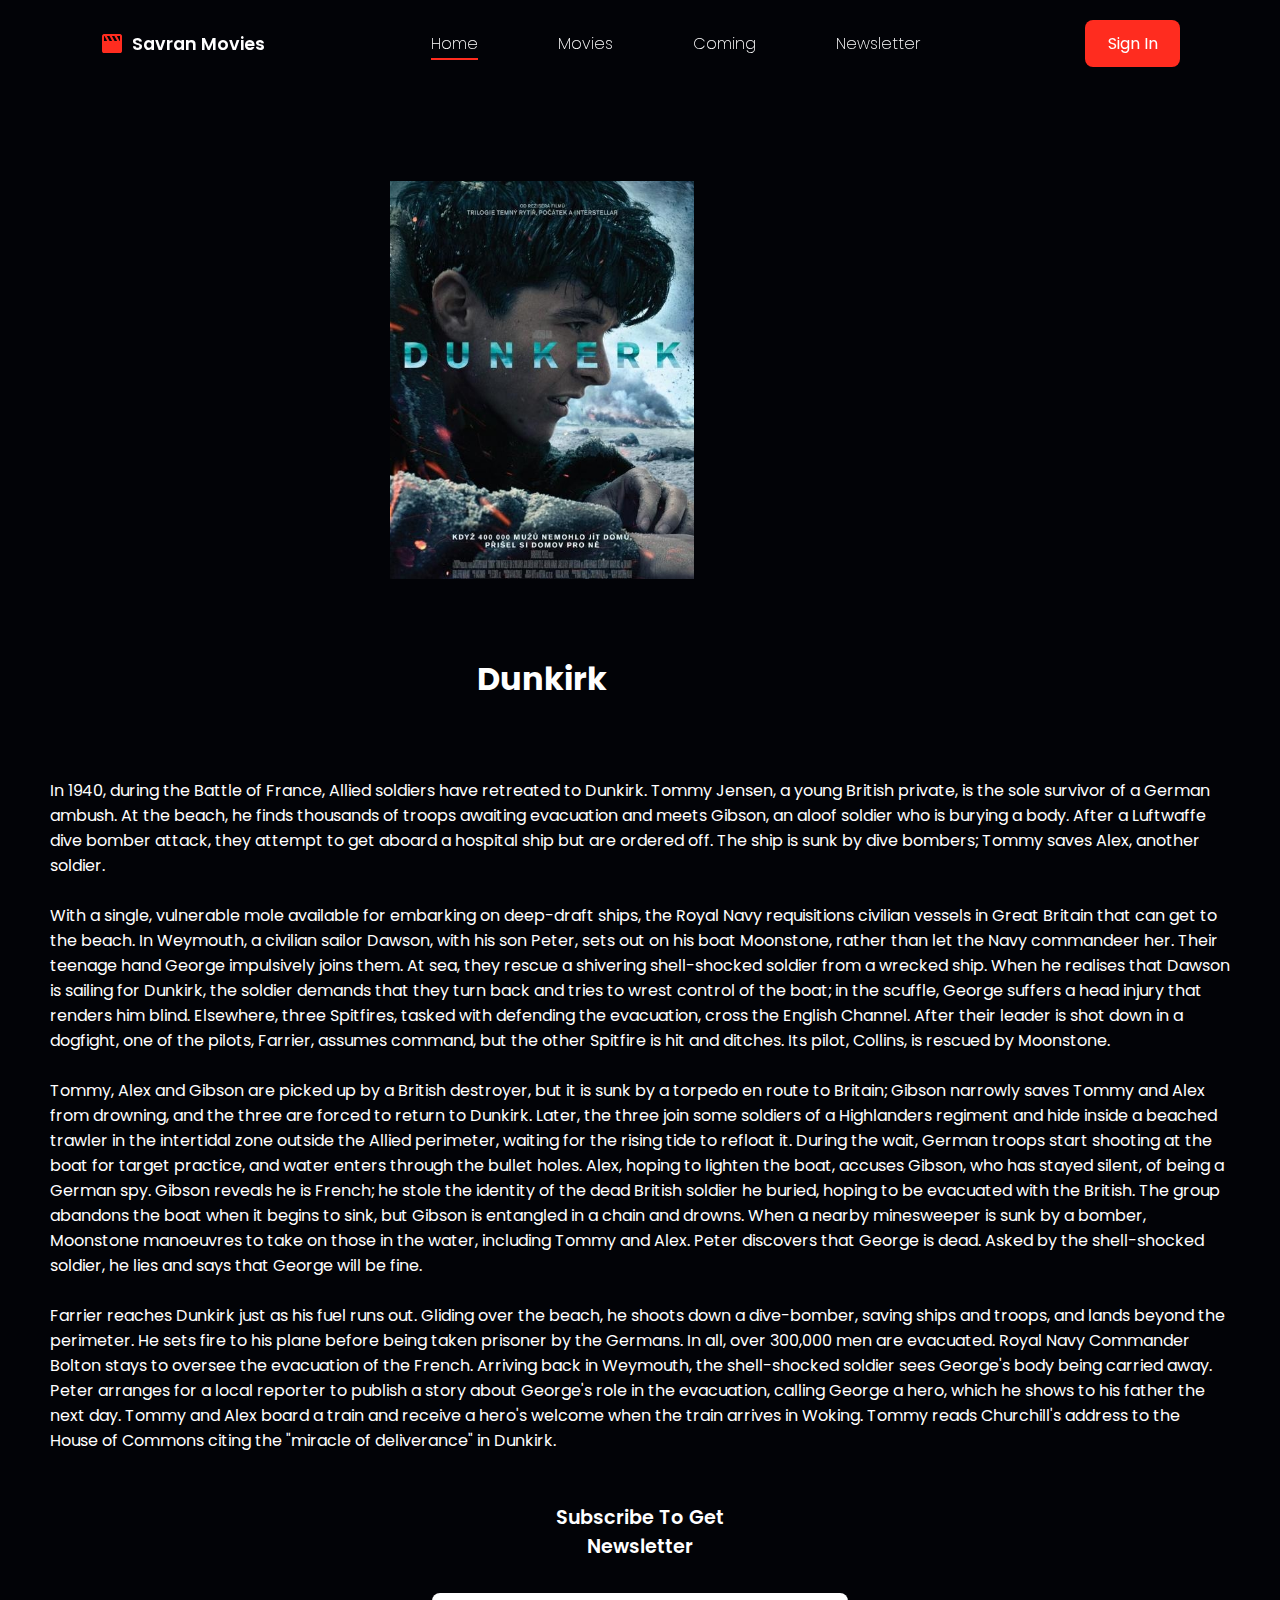
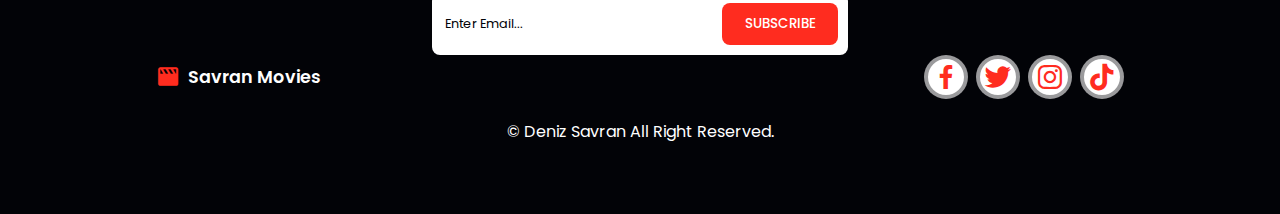
<file: SavranMovies/Dunkirk.html>
<!DOCTYPE html>

<html lang="en" xmlns="http://www.w3.org/1999/xhtml">
<head>
    <meta charset="utf-8">
    <meta http-equiv="X-UA-Compatible" content="IE=edge">
    <meta name="viewport" content="width=device-width, initial-scale=1,0">
    <title>Savran Movies | Dunkirk</title>
    <link rel="stylesheet" href="StyleSheet1.css">
    <link rel="stylesheet"
          href="https://cdn.jsdelivr.net/npm/boxicons@latest/css/boxicons.min.css">
    <link rel="stylesheet"
          href="https://cdn.jsdelivr.net/npm/swiper/swiper-bundle.min.css" />
    <link rel="stylesheet" href="dunkirkcs.css">
    <link rel="shortcut icon" href="img/icon.ico" type="image/x-icon" >
</head>
<body>
    <!-- Navbar -->
    <header>
        <a href="index.html" class="logo">
            <i class='bx bxs-movie'></i> Savran Movies
        </a>
        <div class="bx bx-menu" id="menu-icon"></div>

        <!-- Menu -->
        <ul class="navbar">
            <li><a href="index.html" class="home-active">Home</a></li>
            <li><a href="#movies">Movies</a></li>
            <li><a href="#coming">Coming</a></li>
            <li><a href="#newsletter">Newsletter</a></li>
        </ul>
        <a href="#" class="btn">Sign In</a>
    </header>
<!--Venom-->
    <!-- Movies Container -->
    <div class="movies-container">
        <!-- Box 1 -->
        <div class="boxdunkirk">
        <div class="box-imgdunkirk">
            <img src="img/m2.jpg" alt="">
        </div>
        <br/><br/><br/>
        <h1><b>Dunkirk</b></h1>
        </div>
        <br/>
    </div>
    <br/><br/><br/>
        <p>In 1940, during the Battle of France, Allied soldiers have retreated to Dunkirk. Tommy Jensen, a young British private, is the sole survivor of a German ambush. At the beach, he finds thousands of troops awaiting evacuation and meets Gibson, an aloof soldier who is burying a body. After a Luftwaffe dive bomber attack, they attempt to get aboard a hospital ship but are ordered off. The ship is sunk by dive bombers; Tommy saves Alex, another soldier.
            <br/>

            <br/>
            With a single, vulnerable mole available for embarking on deep-draft ships, the Royal Navy requisitions civilian vessels in Great Britain that can get to the beach. In Weymouth, a civilian sailor Dawson, with his son Peter, sets out on his boat Moonstone, rather than let the Navy commandeer her. Their teenage hand George impulsively joins them. At sea, they rescue a shivering shell-shocked soldier from a wrecked ship. When he realises that Dawson is sailing for Dunkirk, the soldier demands that they turn back and tries to wrest control of the boat; in the scuffle, George suffers a head injury that renders him blind. Elsewhere, three Spitfires, tasked with defending the evacuation, cross the English Channel. After their leader is shot down in a dogfight, one of the pilots, Farrier, assumes command, but the other Spitfire is hit and ditches. Its pilot, Collins, is rescued by Moonstone.
            <br/>

            <br/>

            Tommy, Alex and Gibson are picked up by a British destroyer, but it is sunk by a torpedo en route to Britain; Gibson narrowly saves Tommy and Alex from drowning, and the three are forced to return to Dunkirk. Later, the three join some soldiers of a Highlanders regiment and hide inside a beached trawler in the intertidal zone outside the Allied perimeter, waiting for the rising tide to refloat it. During the wait, German troops start shooting at the boat for target practice, and water enters through the bullet holes. Alex, hoping to lighten the boat, accuses Gibson, who has stayed silent, of being a German spy. Gibson reveals he is French; he stole the identity of the dead British soldier he buried, hoping to be evacuated with the British. The group abandons the boat when it begins to sink, but Gibson is entangled in a chain and drowns. When a nearby minesweeper is sunk by a bomber, Moonstone manoeuvres to take on those in the water, including Tommy and Alex. Peter discovers that George is dead. Asked by the shell-shocked soldier, he lies and says that George will be fine.            <br/>

            <br/>

            Farrier reaches Dunkirk just as his fuel runs out. Gliding over the beach, he shoots down a dive-bomber, saving ships and troops, and lands beyond the perimeter. He sets fire to his plane before being taken prisoner by the Germans. In all, over 300,000 men are evacuated. Royal Navy Commander Bolton stays to oversee the evacuation of the French. Arriving back in Weymouth, the shell-shocked soldier sees George's body being carried away. Peter arranges for a local reporter to publish a story about George's role in the evacuation, calling George a hero, which he shows to his father the next day. Tommy and Alex board a train and receive a hero's welcome when the train arrives in Woking. Tommy reads Churchill's address to the House of Commons citing the "miracle of deliverance" in Dunkirk.            <br/>
        </p>
<!-- Newsletter -->
<section class="newsletter" id="newsletter">
    <h2>Subscribe To Get <br>Newsletter</h2>
    <form action="">
        <input type="email" class="email" placeholder=" Enter Email..." required>
        <input type="submit" value="Subscribe" class="btn">
    </form>
</section>
<!-- Footer -->
<section class="footer">
    <a href="index.html" class="logo">
        <i class='bx bxs-movie'></i> Savran Movies
    </a>
    <div class="social">
        <a href=""><i class='bx bxl-facebook'></i></a>
        <a href="https://mobile.twitter.com/savrrran"><i class='bx bxl-twitter'></i></a>
        <a href="https://www.instagram.com/savrran/"><i class='bx bxl-instagram'></i></a>
        <a href="https://www.tiktok.com/@savranus"><i class='bx bxl-tiktok'></i></a>
    </div>
</section>
<!-- Copyright -->
<div class="copyright">
    <p>&#169; Deniz Savran All Right Reserved.</p>
</div>

 <!-- Swiper JS -->
 <script src="https://cdn.jsdelivr.net/npm/swiper/swiper-bundle.min.js"></script>
 <!-- Link to custom JS -->
 <script src="Script1.js"></script>
</body>
    </body>
</file>
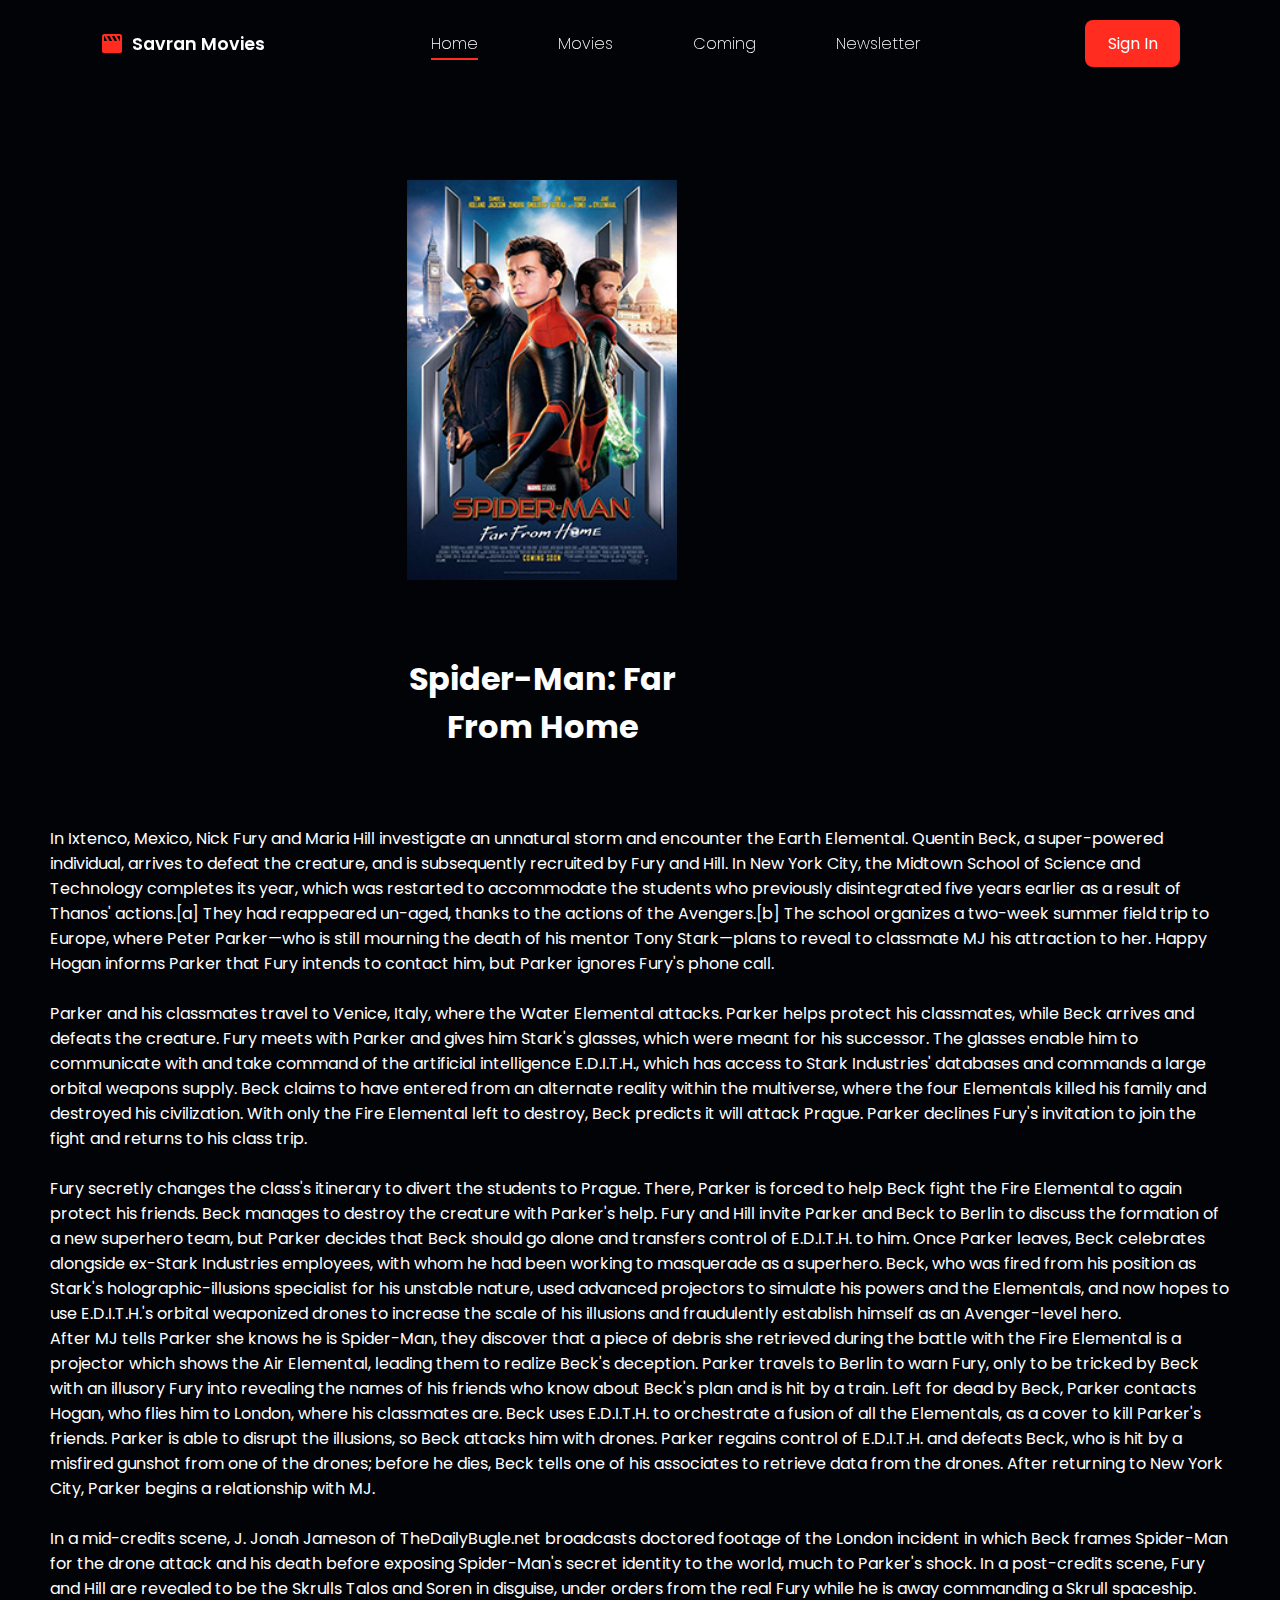
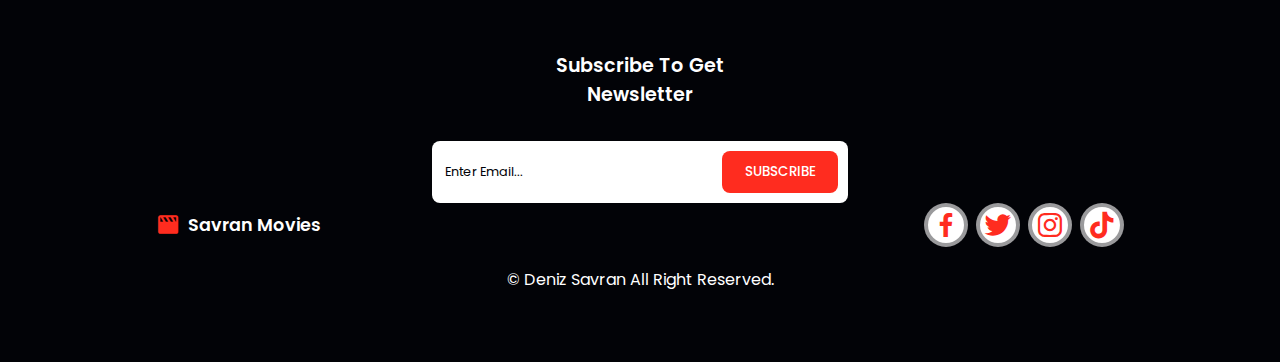
<file: SavranMovies/spiderman.html>
<!DOCTYPE html>

<html lang="en" xmlns="http://www.w3.org/1999/xhtml">
<head>
    <meta charset="utf-8">
    <meta http-equiv="X-UA-Compatible" content="IE=edge">
    <meta name="viewport" content="width=device-width, initial-scale=1,0">
    <title>Savran Movies | Spider-Man: Far From Home</title>
    <link rel="stylesheet" href="StyleSheet1.css">
    <link rel="stylesheet"
          href="https://cdn.jsdelivr.net/npm/boxicons@latest/css/boxicons.min.css">
    <link rel="stylesheet"
          href="https://cdn.jsdelivr.net/npm/swiper/swiper-bundle.min.css" />
    <link rel="stylesheet" href="spiderman.css">
    <link rel="shortcut icon" href="img/icon.ico" type="image/x-icon" >
</head>
<body>
    <!-- Navbar -->
    <header>
        <a href="index.html" class="logo">
            <i class='bx bxs-movie'></i> Savran Movies
        </a>
        <div class="bx bx-menu" id="menu-icon"></div>

        <!-- Menu -->
        <ul class="navbar">
            <li><a href="index.html" class="home-active">Home</a></li>
            <li><a href="#movies">Movies</a></li>
            <li><a href="#coming">Coming</a></li>
            <li><a href="#newsletter">Newsletter</a></li>
        </ul>
        <a href="#" class="btn">Sign In</a>
    </header>
<!--Venom-->
    <!-- Movies Container -->
    <div class="movies-container">
        <!-- Box 1 -->
        <div class="boxspider">
        <div class="box-imgspider">
            <img src="img/m11.jpg" alt="">
        </div>
        <br/><br/><br/>
        <h1><b>Spider-Man: Far From Home</b></h1>
        </div>
        <br/>
    </div>
    <br/><br/><br/>
        <p>In Ixtenco, Mexico, Nick Fury and Maria Hill investigate an unnatural storm and encounter the Earth Elemental. Quentin Beck, a super-powered individual, arrives to defeat the creature, and is subsequently recruited by Fury and Hill. In New York City, the Midtown School of Science and Technology completes its year, which was restarted to accommodate the students who previously disintegrated five years earlier as a result of Thanos' actions.[a] They had reappeared un-aged, thanks to the actions of the Avengers.[b] The school organizes a two-week summer field trip to Europe, where Peter Parker—who is still mourning the death of his mentor Tony Stark—plans to reveal to classmate MJ his attraction to her. Happy Hogan informs Parker that Fury intends to contact him, but Parker ignores Fury's phone call.
            <br/>

            <br/>
            Parker and his classmates travel to Venice, Italy, where the Water Elemental attacks. Parker helps protect his classmates, while Beck arrives and defeats the creature. Fury meets with Parker and gives him Stark's glasses, which were meant for his successor. The glasses enable him to communicate with and take command of the artificial intelligence E.D.I.T.H., which has access to Stark Industries' databases and commands a large orbital weapons supply. Beck claims to have entered from an alternate reality within the multiverse, where the four Elementals killed his family and destroyed his civilization. With only the Fire Elemental left to destroy, Beck predicts it will attack Prague. Parker declines Fury's invitation to join the fight and returns to his class trip.            <br/>

            <br/>

            Fury secretly changes the class's itinerary to divert the students to Prague. There, Parker is forced to help Beck fight the Fire Elemental to again protect his friends. Beck manages to destroy the creature with Parker's help. Fury and Hill invite Parker and Beck to Berlin to discuss the formation of a new superhero team, but Parker decides that Beck should go alone and transfers control of E.D.I.T.H. to him. Once Parker leaves, Beck celebrates alongside ex-Stark Industries employees, with whom he had been working to masquerade as a superhero. Beck, who was fired from his position as Stark's holographic-illusions specialist for his unstable nature, used advanced projectors to simulate his powers and the Elementals, and now hopes to use E.D.I.T.H.'s orbital weaponized drones to increase the scale of his illusions and fraudulently establish himself as an Avenger-level hero.
            <br/>

            After MJ tells Parker she knows he is Spider-Man, they discover that a piece of debris she retrieved during the battle with the Fire Elemental is a projector which shows the Air Elemental, leading them to realize Beck's deception. Parker travels to Berlin to warn Fury, only to be tricked by Beck with an illusory Fury into revealing the names of his friends who know about Beck's plan and is hit by a train. Left for dead by Beck, Parker contacts Hogan, who flies him to London, where his classmates are. Beck uses E.D.I.T.H. to orchestrate a fusion of all the Elementals, as a cover to kill Parker's friends. Parker is able to disrupt the illusions, so Beck attacks him with drones. Parker regains control of E.D.I.T.H. and defeats Beck, who is hit by a misfired gunshot from one of the drones; before he dies, Beck tells one of his associates to retrieve data from the drones. After returning to New York City, Parker begins a relationship with MJ.
            <br/>            
            <br/>
            In a mid-credits scene, J. Jonah Jameson of TheDailyBugle.net broadcasts doctored footage of the London incident in which Beck frames Spider-Man for the drone attack and his death before exposing Spider-Man's secret identity to the world, much to Parker's shock. In a post-credits scene, Fury and Hill are revealed to be the Skrulls Talos and Soren in disguise, under orders from the real Fury while he is away commanding a Skrull spaceship.
        </p>
<!-- Newsletter -->
<section class="newsletter" id="newsletter">
    <h2>Subscribe To Get <br>Newsletter</h2>
    <form action="">
        <input type="email" class="email" placeholder=" Enter Email..." required>
        <input type="submit" value="Subscribe" class="btn">
    </form>
</section>
<!-- Footer -->
<section class="footer">
    <a href="index.html" class="logo">
        <i class='bx bxs-movie'></i> Savran Movies
    </a>
    <div class="social">
        <a href=""><i class='bx bxl-facebook'></i></a>
        <a href="https://mobile.twitter.com/savrrran"><i class='bx bxl-twitter'></i></a>
        <a href="https://www.instagram.com/savrran/"><i class='bx bxl-instagram'></i></a>
        <a href="https://www.tiktok.com/@savranus"><i class='bx bxl-tiktok'></i></a>
    </div>
</section>
<!-- Copyright -->
<div class="copyright">
    <p>&#169; Deniz Savran All Right Reserved.</p>
</div>

 <!-- Swiper JS -->
 <script src="https://cdn.jsdelivr.net/npm/swiper/swiper-bundle.min.js"></script>
 <!-- Link to custom JS -->
 <script src="spiderman.js"></script>
</body>
    </body>
</file>
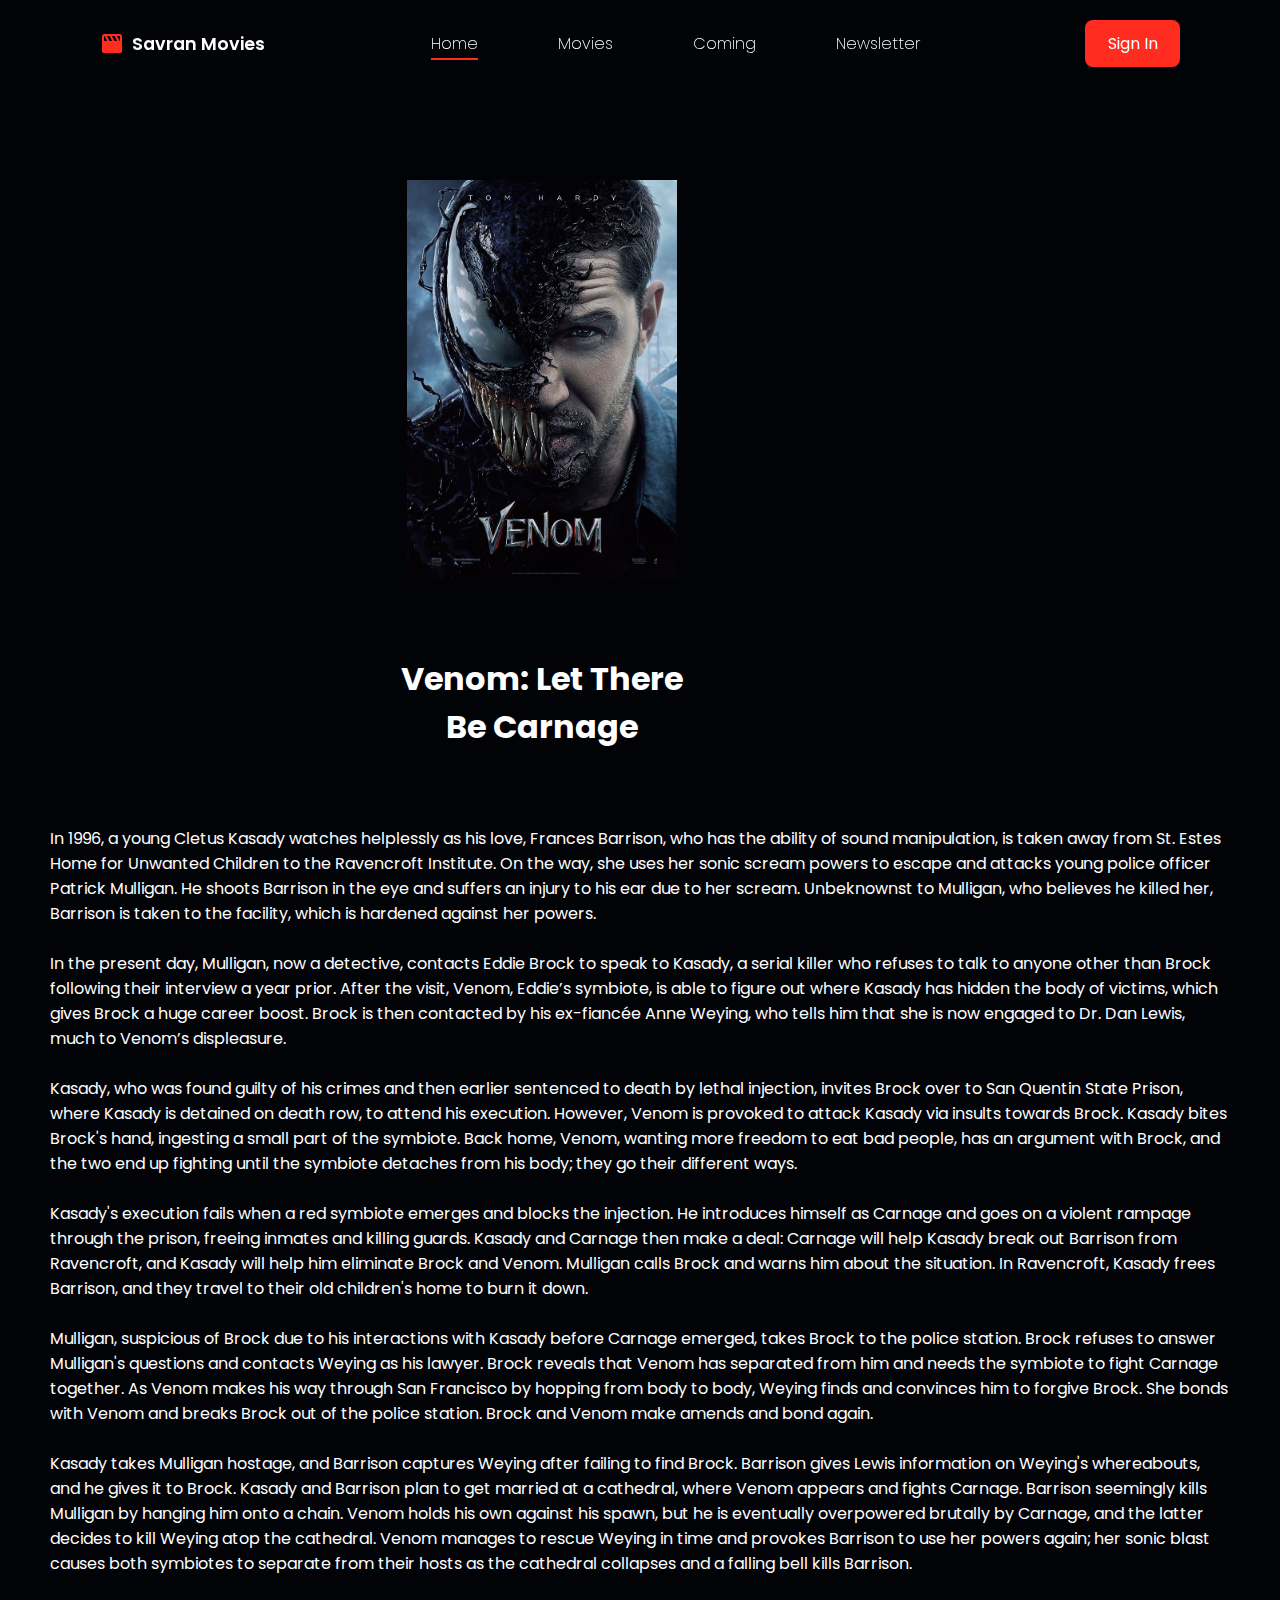
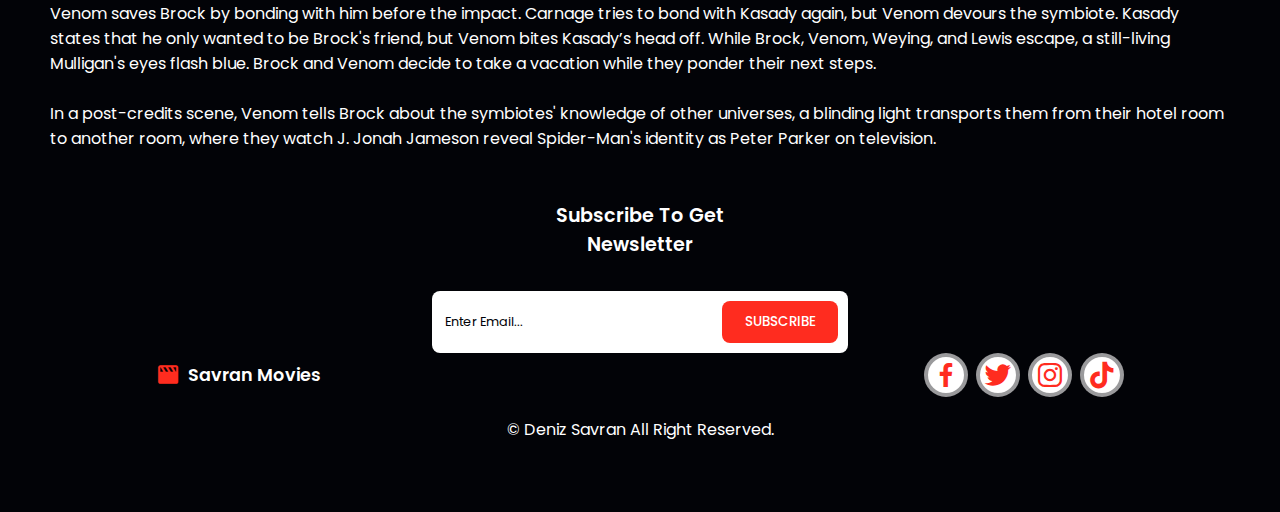
<file: SavranMovies/Venom.html>
<!DOCTYPE html>

<html lang="en" xmlns="http://www.w3.org/1999/xhtml">
<head>
    <meta charset="utf-8">
    <meta http-equiv="X-UA-Compatible" content="IE=edge">
    <meta name="viewport" content="width=device-width, initial-scale=1,0">
    <title>Savran Movies | Venom: Let There Be Carnage</title>
    <link rel="stylesheet" href="StyleSheet1.css">
    <link rel="stylesheet"
          href="https://cdn.jsdelivr.net/npm/boxicons@latest/css/boxicons.min.css">
    <link rel="stylesheet"
          href="https://cdn.jsdelivr.net/npm/swiper/swiper-bundle.min.css" />
    <link rel="stylesheet" href="venomcs.css">
    <link rel="shortcut icon" href="img/icon.ico" type="image/x-icon" >
</head>
<body>
    <!-- Navbar -->
    <header>
        <a href="#" class="logo">
            <i class='bx bxs-movie'></i> Savran Movies
        </a>
        <div class="bx bx-menu" id="menu-icon"></div>

        <!-- Menu -->
        <ul class="navbar">
            <li><a href="index.html" class="home-active">Home</a></li>
            <li><a href="#movies">Movies</a></li>
            <li><a href="#coming">Coming</a></li>
            <li><a href="#newsletter">Newsletter</a></li>
        </ul>
        <a href="#" class="btn">Sign In</a>
    </header>
<!--Venom-->
    <!-- Movies Container -->
    <div class="movies-container">
        <!-- Box 1 -->
        <div class="boxvenom">
        <div class="box-imgvenom">
            <img src="img/m1.jpg" alt="">
        </div>
        <br/><br/><br/>
        <h1><b>Venom: Let There Be Carnage</b></h1>
        </div>
        <br/>
    </div>
    <br/><br/><br/>
        <p>In 1996, a young Cletus Kasady watches helplessly as his love, Frances Barrison, who has the ability of sound manipulation, is taken away from St. Estes Home for Unwanted Children to the Ravencroft Institute. On the way, she uses her sonic scream powers to escape and attacks young police officer Patrick Mulligan. He shoots Barrison in the eye and suffers an injury to his ear due to her scream. Unbeknownst to Mulligan, who believes he killed her, Barrison is taken to the facility, which is hardened against her powers.
            <br/>

<br/>
            In the present day, Mulligan, now a detective, contacts Eddie Brock to speak to Kasady, a serial killer who refuses to talk to anyone other than Brock following their interview a year prior. After the visit, Venom, Eddie’s symbiote, is able to figure out where Kasady has hidden the body of victims, which gives Brock a huge career boost. Brock is then contacted by his ex-fiancée Anne Weying, who tells him that she is now engaged to Dr. Dan Lewis, much to Venom’s displeasure.
            <br/>

            <br/>

            Kasady, who was found guilty of his crimes and then earlier sentenced to death by lethal injection, invites Brock over to San Quentin State Prison, where Kasady is detained on death row, to attend his execution. However, Venom is provoked to attack Kasady via insults towards Brock. Kasady bites Brock's hand, ingesting a small part of the symbiote. Back home, Venom, wanting more freedom to eat bad people, has an argument with Brock, and the two end up fighting until the symbiote detaches from his body; they go their different ways.
            <br/>

            <br/>

            Kasady's execution fails when a red symbiote emerges and blocks the injection. He introduces himself as Carnage and goes on a violent rampage through the prison, freeing inmates and killing guards. Kasady and Carnage then make a deal: Carnage will help Kasady break out Barrison from Ravencroft, and Kasady will help him eliminate Brock and Venom. Mulligan calls Brock and warns him about the situation. In Ravencroft, Kasady frees Barrison, and they travel to their old children's home to burn it down.
            <br/>

            <br/>

            Mulligan, suspicious of Brock due to his interactions with Kasady before Carnage emerged, takes Brock to the police station. Brock refuses to answer Mulligan's questions and contacts Weying as his lawyer. Brock reveals that Venom has separated from him and needs the symbiote to fight Carnage together. As Venom makes his way through San Francisco by hopping from body to body, Weying finds and convinces him to forgive Brock. She bonds with Venom and breaks Brock out of the police station. Brock and Venom make amends and bond again.
            <br/>

            <br/>

            Kasady takes Mulligan hostage, and Barrison captures Weying after failing to find Brock. Barrison gives Lewis information on Weying's whereabouts, and he gives it to Brock. Kasady and Barrison plan to get married at a cathedral, where Venom appears and fights Carnage. Barrison seemingly kills Mulligan by hanging him onto a chain. Venom holds his own against his spawn, but he is eventually overpowered brutally by Carnage, and the latter decides to kill Weying atop the cathedral. Venom manages to rescue Weying in time and provokes Barrison to use her powers again; her sonic blast causes both symbiotes to separate from their hosts as the cathedral collapses and a falling bell kills Barrison.
            <br/>

            <br/>

            Venom saves Brock by bonding with him before the impact. Carnage tries to bond with Kasady again, but Venom devours the symbiote. Kasady states that he only wanted to be Brock's friend, but Venom bites Kasady’s head off. While Brock, Venom, Weying, and Lewis escape, a still-living Mulligan's eyes flash blue. Brock and Venom decide to take a vacation while they ponder their next steps.
            <br/>

            <br/>

            In a post-credits scene, Venom tells Brock about the symbiotes' knowledge of other universes, a blinding light transports them from their hotel room to another room, where they watch J. Jonah Jameson reveal Spider-Man's identity as Peter Parker on television.
        </p>
<!-- Newsletter -->
<section class="newsletter" id="newsletter">
    <h2>Subscribe To Get <br>Newsletter</h2>
    <form action="">
        <input type="email" class="email" placeholder=" Enter Email..." required>
        <input type="submit" value="Subscribe" class="btn">
    </form>
</section>
<!-- Footer -->
<section class="footer">
    <a href="index.html" class="logo">
        <i class='bx bxs-movie'></i> Savran Movies
    </a>
    <div class="social">
        <a href=""><i class='bx bxl-facebook'></i></a>
        <a href="https://mobile.twitter.com/savrrran"><i class='bx bxl-twitter'></i></a>
        <a href="https://www.instagram.com/savrran/"><i class='bx bxl-instagram'></i></a>
        <a href="https://www.tiktok.com/@savranus"><i class='bx bxl-tiktok'></i></a>
    </div>
</section>
<!-- Copyright -->
<div class="copyright">
    <p>&#169; Deniz Savran All Right Reserved.</p>
</div>

 <!-- Swiper JS -->
 <script src="https://cdn.jsdelivr.net/npm/swiper/swiper-bundle.min.js"></script>
 <!-- Link to custom JS -->
 <script src="scriptvenom.js"></script>
</body>
    </body>
</file>
<file: SavranMovies/StyleSheet1.css>
/* Google Fonts */
@import url('https://fonts.googleapis.com/css2?family=Poppins:wght@200;300;400;500;600;700&display=swap');
* {
    font-family: "Poppins", sans-serif;
    margin: 0;
    padding: 0;
    box-sizing: border-box;
    list-style: none;
    text-decoration: none;
    scroll-padding-top: 2rem;
    scroll-behavior: smooth;
}
/* Some Variables */
:root{
    --main-color:#ff2c1f;
    --text-color:#020307;
    --bg-color:#fff;
}
/* Custom Scroll Bar */
html::-webkit-scrollbar{
    width: 0.5rem;
    background: var(--text-color);
}
html::-webkit-scrollbar-thumb{
    background: var(--main-color);
    border-radius: 5rem;
}
body{
    background: var(--text-color);
    color: var(--bg-color);
}
section{
    padding: 4.5rem, 0 1.5rem;
}
header {
    position: fixed;
    width: 100%;
    top: 0;
    right: 0;
    z-index: 1000;
    display: flex;
    align-items: center;
    justify-content: space-between;
    padding: 20px 100px;
    transition: 0.5s;
}
header.shadow{
    background: var(--bg-color);
    box-shadow: 0 0 4px rgb(14, 55, 54 / 15%);
}
header.shadow .navbar a{
    color: var(--text-color);
}
header.shadow .logo{
    color: var(--text-color);
}
.logo{
    font-size: 1.1rem;
    font-weight: 600;
    color: var(--bg-color);
    display: flex;
    align-items: center;
    column-gap: 0.5rem;
}
.logo .bx{
    font-size: 24px;
    color: var(--main-color);

}
.navbar{
    display: flex;
    column-gap: 5rem;
}
.navbar li{
    position: relative;
}
.navbar a{
    font-size: 1rem;
    font-weight: 200;
    color: var(--bg-color);
}
.navbar a::after{
    content: "";
    width: 0;
    height: 2px;
    background: var(--main-color);
    position: absolute;
    bottom: -4px;
    left: 0;
    transition: 0.4s all linear;
}
    .navbar a:hover::after,
    .navbar .home-active::after {
        width: 100%;
    }
    #menu-icon{
        font-size: 24px;
        cursor: pointer;
        z-index: 1000001;
        display: none;
    }
    .btn{
        padding: 0.7rem 1.4rem;
        background: var(--main-color);
        color: var(--bg-color);
        font-weight: 400;
        border-radius: 0.5rem;
    }
    .btn:hover{
        background: #fa1216;
    }
    .container{
        width: 100%;
        min-height: 640px;
        position: relative;
        display: flex;
        align-items: center;
        background: rgb(2, 3, 7, 0.4);
    }
    .container img{
        position: absolute;
        width: 100%;
        height: 100%;
        object-fit: cover;
        object-position: center;
        z-index: -1;
    }
    .home-text{
        z-index: 1000;
        padding: 0 150px;
    }
    .home-text span{
        color: var(--bg-color);
        font-weight: 500;
        text-transform: uppercase;
    }
    .home-text h1{
        color: var(--bg-color);
        font-size: 4rem;
        font-weight: 700;
        margin-bottom: 1rem;
    }
    .play{
        position: absolute;
        right: 4rem;
        bottom: 10%;
    }
    .play .bx{
        background: var(--bg-color);
        padding: 10px;
        font-size: 2rem;
        border-radius: 50%;
        border: 4px solid rgb(2, 3, 7, 0.4);
        color: var(--main-color);
    }
    .play .bx:hover{
        background: var(--main-color);
        color: var(--bg-color);
        transition: 0.2s all linear;
    }
    .heading{
        max-width: 968px;
        margin-left: auto;
        margin-right: auto;
        font-size: 1.2rem;
        font-weight: 500;
        text-transform: uppercase;
        border-bottom: 1px solid var(--main-color);
    }
    .movies-container{
        max-width: 968px;
        margin-right: auto;
        margin-left: auto;
        display: grid;
        grid-template-columns: repeat(auto-fit,minmax(180px,auto));
        gap: 1rem;
        margin-top: 2rem;
    }
    .box .box-img{
        width: 100%;
        height: 270px;
    }
    .box .box-img img{
        width: 100%;
        height: 100%;
        object-fit: cover;
    }
    .box .box-img img:hover{
        transform: translateY(-10px);
        transition: 0.2s all linear;
    }
    .box h3{
        font-size: 0,9rem;
        font-weight: 500;
    }
    .box span{
        font-size: 13px;
    }
.coming-container{
    display: grid;
    gap: 1rem;
    max-width: 968px;
    margin-left: auto;
    margin-right: auto;
    margin-top: 2rem;
}
.coming-container .box-img img:hover{
    transform: translateY(0);
}
.coming-container .box{
    width: 100px;
}
.newsletter{
    max-width: 968px;
    margin-left: auto;
    margin-right: auto;
    display: flex;
    flex-direction: column;
    align-items: center;
    justify-content: center;
    row-gap: 2rem;
}
.newsletter h2{
    text-align: center;
    font-size: 1.2rem;
    font-weight: 600;
}
.newsletter form{
    background: var(--bg-color);
    padding: 10px;
    border-radius: 0.5rem;
    display: flex;
    align-items: center;
}
.newsletter form input{
    border: none;
    outline: none;
}
.newsletter form .email{
    width: 280px;
}
.newsletter form input::placeholder{
    color: var(--text-color);
    font-size: 0.8rem;
    font-weight: 400;
}
.newsletter .btn{
    text-transform: uppercase;
    font-weight: 500;
    cursor: pointer;
}
.footer{
    max-width: 968px;
    margin-left: auto;
    margin-right: auto;
    display: flex;
    justify-content: space-between;
}
.social{
    display: flex;
    align-items: center;
    column-gap: 0.5rem;
}
.social .bx{
    background: var(--bg-color);
    padding: 2px;
    font-size: 2rem;
    border-radius: 50%;
    border: 4px solid rgb(2, 3, 7, 0.4);
    color: var(--main-color);
}
.social .bx:hover{
    background: var(--main-color)
    color: var(--bg-color);
    transition: 0.2s all linear;
}
.copyright{
    padding: 20px;
    text-align: center;
    color: var(--bg-color);
}
@media (max-width: 1080px) {
    .home-text {
        padding: 0 100px;
    }
}
@media (max-width: 991px) {
    header {
        padding: 18px 4%;
    }
    section {
        padding: 50px 4%;
    }
    .home-text{
        padding: 0 4%;
    }
    .home-text h1 {
        font-size: 3rem;
    }
}
@media (max-width: 774px) {
    header{
        padding: 12px 4%;
    }
    #menu-icon{
        display: initial;
        color: var(--bg-color);
    }
    header.shadow #menu-icon{
        color: var(--text-color);
    }
    .navbar{
        position: absolute;
        top: -570px;
        left: 0;
        right: 0;
        display: flex;
        flex-direction: column;
        background: var(--bg-color);
        row-gap: 1.4rem;
        padding: 20px
        box-shadow: 4px 4px 0 4px rgb(14 55 54 / 15%);
        transition: 0,2s all linear;
        text-align: center;
    }
    .navbar a{
        width: 100%;
        color: var(--text-color);
    } 
    .navbar a:hover{
        color: var(--main-color);
        border-bottom: 2px solid var(--main-color);
    } 
    .navbar a::after{
        display: none;
    }
    .navbar.active {
        top: 100%;

    }
    .home-text h1{
        font-size: 2.4rem;
    }
    .btn{
        padding: 0.6rem 1.2rem;
    }
    .movies-container{
        grid-template-columns: repeat(auto-fit, minmax(160px, auto));
    }
}
@media (max-width: 472px) {
    .newsletter form .email {
        width: auto;
    }
    .footer {
        flex-direction: column;
        align-items: center;
        row-gap: 1rem;
    }
}
@media (max-width: 370px) {
    header{
        padding: 6px 4%;
    }
    .home-text h1{
        font-size: 1.7rem;
    }
    .play{
        right: 2rem;
        bottom: 8%;
    }
    .play .bx{
        padding: 7px;
    }
    .movies-container{
        grid-template-columns: repeat(auto-fit, minmax(140px, auto));
    }
    .box .box-img{
        height: 240px;
    }
}
</file>
<file: SavranMovies/dunkirkcs.css>
/* Google Fonts */
@import url('https://fonts.googleapis.com/css2?family=Poppins:wght@200;300;400;500;600;700&display=swap');
* {
    font-family: "Poppins", sans-serif;
    margin: 0;
    padding: 0;
    box-sizing: border-box;
    list-style: none;
    text-decoration: none;
    scroll-padding-top: 2rem;
    scroll-behavior: smooth;
}
/* Some Variables */
:root{
    --main-color:#ff2c1f;
    --text-color:#020307;
    --bg-color:#fff;
}
/* Custom Scroll Bar */
html::-webkit-scrollbar{
    width: 0.5rem;
    background: var(--text-color);
}
html::-webkit-scrollbar-thumb{
    background: var(--main-color);
    border-radius: 5rem;
}
body{
    background: var(--text-color);
    color: var(--bg-color);
}
section{
    padding: 4.5rem, 0 1.5rem;
}
header {
    position: fixed;
    width: 100%;
    top: 0;
    right: 0;
    z-index: 1000;
    display: flex;
    align-items: center;
    justify-content: space-between;
    padding: 20px 100px;
    transition: 0.5s;
}
header.shadow{
    background: var(--bg-color);
    box-shadow: 0 0 4px rgb(14, 55, 54 / 15%);
}
header.shadow .navbar a{
    color: var(--text-color);
}
header.shadow .logo{
    color: var(--text-color);
}
.logo{
    font-size: 1.1rem;
    font-weight: 600;
    color: var(--bg-color);
    display: flex;
    align-items: center;
    column-gap: 0.5rem;
}
.logo .bx{
    font-size: 24px;
    color: var(--main-color);

}
.navbar{
    display: flex;
    column-gap: 5rem;
}
.navbar li{
    position: relative;
}
.navbar a{
    font-size: 1rem;
    font-weight: 200;
    color: var(--bg-color);
}
.navbar a::after{
    content: "";
    width: 0;
    height: 2px;
    background: var(--main-color);
    position: absolute;
    bottom: -4px;
    left: 0;
    transition: 0.4s all linear;
}
    .navbar a:hover::after,
    .navbar .home-active::after {
        width: 100%;
    }
    #menu-icon{
        font-size: 24px;
        cursor: pointer;
        z-index: 1000001;
        display: none;
    }
    .btn{
        padding: 0.7rem 1.4rem;
        background: var(--main-color);
        color: var(--bg-color);
        font-weight: 400;
        border-radius: 0.5rem;
    }
    .btn:hover{
        background: #fa1216;
    }
    .movies-container{
        max-width: 500px;
       margin-top: 180px;
       

    }
    .boxdunkirk .box-imgdunkirk{
        width: 100%;
        height: 400px;
    }
    .boxdunkirk .box-imgdunkirk img{
        width: 100%;
        height: 100%;
        object-fit: contain;
    }
    .boxdunkirk h1{
        font-size: 0,9rem;
        font-weight: 500;
        text-align: center;
    }
    p{
        margin-left: 50px;
        margin-right: 50px;
        margin-bottom: 50px;
    }
</file>
<file: SavranMovies/spiderman.css>
/* Google Fonts */
@import url('https://fonts.googleapis.com/css2?family=Poppins:wght@200;300;400;500;600;700&display=swap');
* {
    font-family: "Poppins", sans-serif;
    margin: 0;
    padding: 0;
    box-sizing: border-box;
    list-style: none;
    text-decoration: none;
    scroll-padding-top: 2rem;
    scroll-behavior: smooth;
}
/* Some Variables */
:root{
    --main-color:#ff2c1f;
    --text-color:#020307;
    --bg-color:#fff;
}
/* Custom Scroll Bar */
html::-webkit-scrollbar{
    width: 0.5rem;
    background: var(--text-color);
}
html::-webkit-scrollbar-thumb{
    background: var(--main-color);
    border-radius: 5rem;
}
body{
    background: var(--text-color);
    color: var(--bg-color);
}
section{
    padding: 4.5rem, 0 1.5rem;
}
header {
    position: fixed;
    width: 100%;
    top: 0;
    right: 0;
    z-index: 1000;
    display: flex;
    align-items: center;
    justify-content: space-between;
    padding: 20px 100px;
    transition: 0.5s;
}
header.shadow{
    background: var(--bg-color);
    box-shadow: 0 0 4px rgb(14, 55, 54 / 15%);
}
header.shadow .navbar a{
    color: var(--text-color);
}
header.shadow .logo{
    color: var(--text-color);
}
.logo{
    font-size: 1.1rem;
    font-weight: 600;
    color: var(--bg-color);
    display: flex;
    align-items: center;
    column-gap: 0.5rem;
}
.logo .bx{
    font-size: 24px;
    color: var(--main-color);

}
.navbar{
    display: flex;
    column-gap: 5rem;
}
.navbar li{
    position: relative;
}
.navbar a{
    font-size: 1rem;
    font-weight: 200;
    color: var(--bg-color);
}
.navbar a::after{
    content: "";
    width: 0;
    height: 2px;
    background: var(--main-color);
    position: absolute;
    bottom: -4px;
    left: 0;
    transition: 0.4s all linear;
}
    .navbar a:hover::after,
    .navbar .home-active::after {
        width: 100%;
    }
    #menu-icon{
        font-size: 24px;
        cursor: pointer;
        z-index: 1000001;
        display: none;
    }
    .btn{
        padding: 0.7rem 1.4rem;
        background: var(--main-color);
        color: var(--bg-color);
        font-weight: 400;
        border-radius: 0.5rem;
    }
    .btn:hover{
        background: #fa1216;
    }
    .movies-container{
        max-width: 500px;
       margin-top: 180px;
       

    }
    .boxspider .box-imgspider{
        width: 100%;
        height: 400px;
    }
    .boxspider .box-imgspider img{
        width: 100%;
        height: 100%;
        object-fit: contain;
    }
    .boxspider h1{
        font-size: 0,9rem;
        font-weight: 500;
        text-align: center;
    }
    p{
        margin-left: 50px;
        margin-right: 50px;
        margin-bottom: 50px;
    }
</file>
<file: SavranMovies/venomcs.css>
/* Google Fonts */
@import url('https://fonts.googleapis.com/css2?family=Poppins:wght@200;300;400;500;600;700&display=swap');
* {
    font-family: "Poppins", sans-serif;
    margin: 0;
    padding: 0;
    box-sizing: border-box;
    list-style: none;
    text-decoration: none;
    scroll-padding-top: 2rem;
    scroll-behavior: smooth;
}
/* Some Variables */
:root{
    --main-color:#ff2c1f;
    --text-color:#020307;
    --bg-color:#fff;
}
/* Custom Scroll Bar */
html::-webkit-scrollbar{
    width: 0.5rem;
    background: var(--text-color);
}
html::-webkit-scrollbar-thumb{
    background: var(--main-color);
    border-radius: 5rem;
}
body{
    background: var(--text-color);
    color: var(--bg-color);
}
section{
    padding: 4.5rem, 0 1.5rem;
}
header {
    position: fixed;
    width: 100%;
    top: 0;
    right: 0;
    z-index: 1000;
    display: flex;
    align-items: center;
    justify-content: space-between;
    padding: 20px 100px;
    transition: 0.5s;
}
header.shadow{
    background: var(--bg-color);
    box-shadow: 0 0 4px rgb(14, 55, 54 / 15%);
}
header.shadow .navbar a{
    color: var(--text-color);
}
header.shadow .logo{
    color: var(--text-color);
}
.logo{
    font-size: 1.1rem;
    font-weight: 600;
    color: var(--bg-color);
    display: flex;
    align-items: center;
    column-gap: 0.5rem;
}
.logo .bx{
    font-size: 24px;
    color: var(--main-color);

}
.navbar{
    display: flex;
    column-gap: 5rem;
}
.navbar li{
    position: relative;
}
.navbar a{
    font-size: 1rem;
    font-weight: 200;
    color: var(--bg-color);
}
.navbar a::after{
    content: "";
    width: 0;
    height: 2px;
    background: var(--main-color);
    position: absolute;
    bottom: -4px;
    left: 0;
    transition: 0.4s all linear;
}
    .navbar a:hover::after,
    .navbar .home-active::after {
        width: 100%;
    }
    #menu-icon{
        font-size: 24px;
        cursor: pointer;
        z-index: 1000001;
        display: none;
    }
    .btn{
        padding: 0.7rem 1.4rem;
        background: var(--main-color);
        color: var(--bg-color);
        font-weight: 400;
        border-radius: 0.5rem;
    }
    .btn:hover{
        background: #fa1216;
    }
    .movies-container{
        max-width: 500px;
       margin-top: 180px;
       

    }
    .boxvenom .box-imgvenom{
        width: 100%;
        height: 400px;
    }
    .boxvenom .box-imgvenom img{
        width: 100%;
        height: 100%;
        object-fit: contain;
    }
    .boxvenom h1{
        font-size: 0,9rem;
        font-weight: 500;
        text-align: center;
    }
    p{
        margin-left: 50px;
        margin-right: 50px;
        margin-bottom: 50px;
    }
</file>
